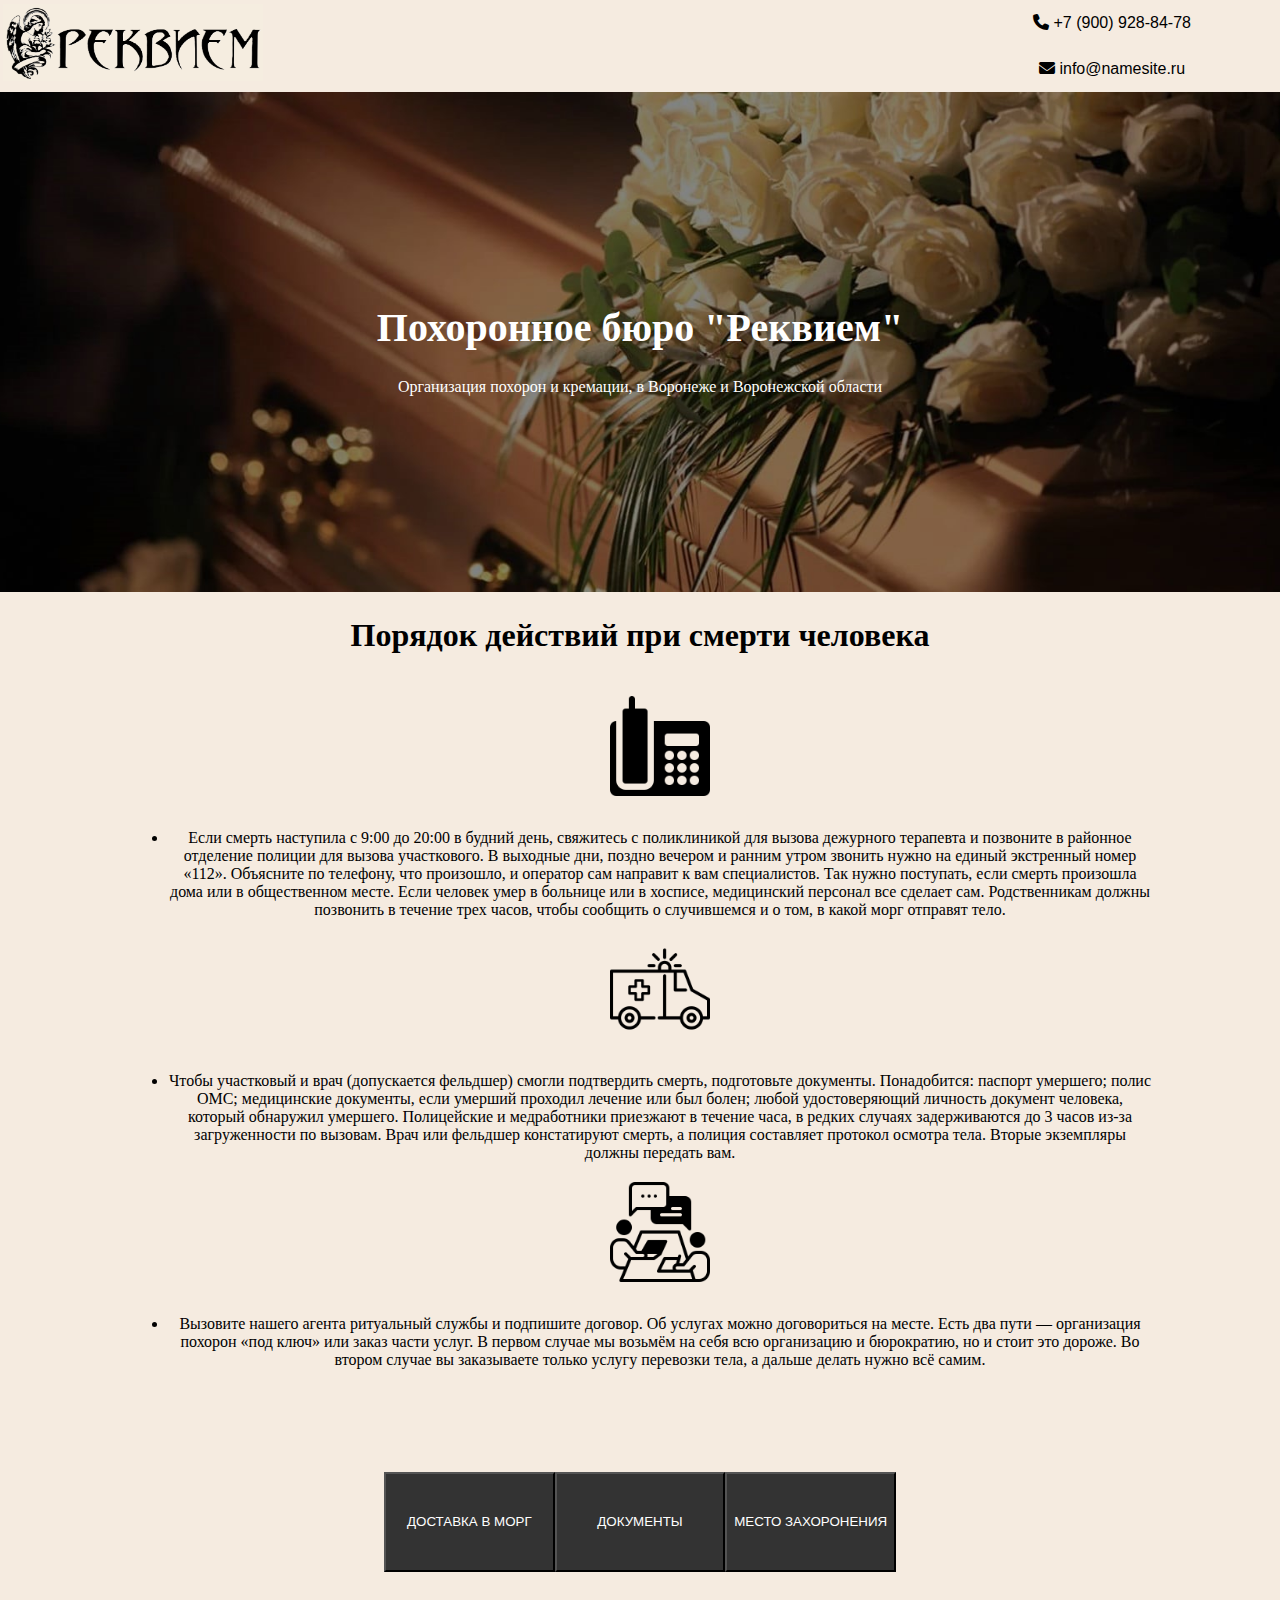
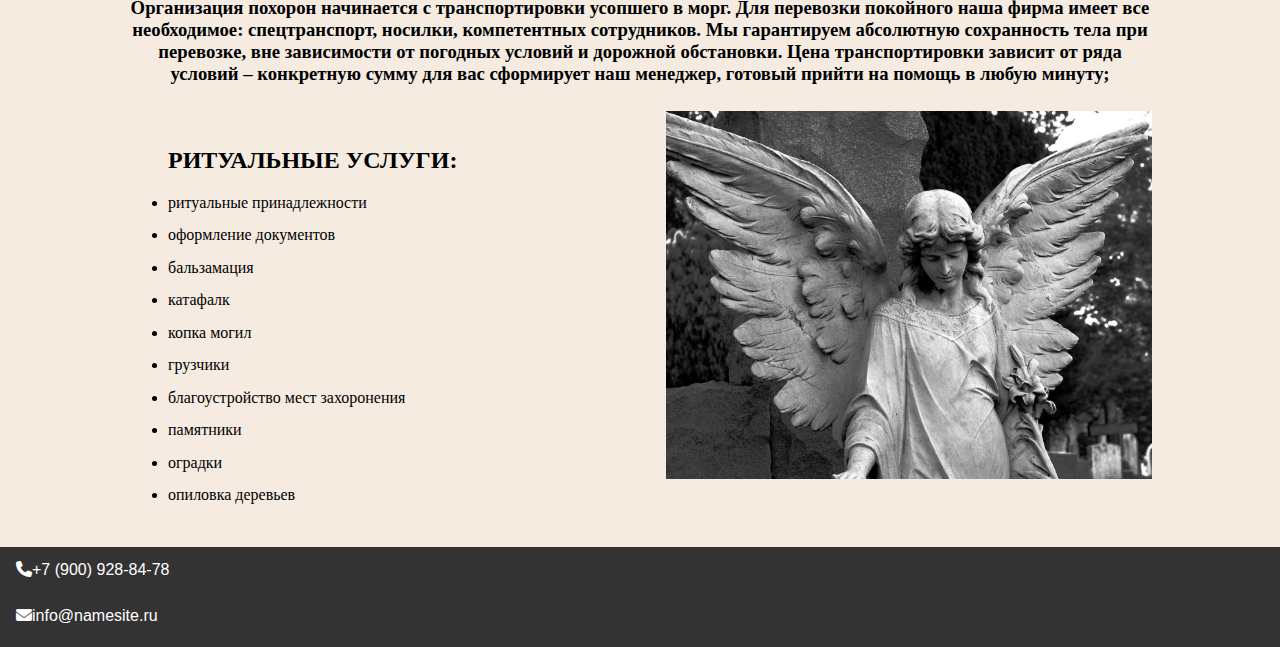
<file: index.HTML>
<!DOCTYPE html>
<html lang="en">
<head>
  <meta charset="UTF-8">
  <meta http-equiv="X-UA-Compatible" content="IE=edge">
  <meta name="viewport" content="width=device-width, initial-scale=1.0">
  <title>Похоронное агентство «Реквием» - Организация похорон в Воронеже: полный спектр ритуальных услуг</title> 
  <meta name="description" content="Похоронное агентство «Реквием» в Воронеже, предлагает полный спектр ритуальных услуг, включая организацию похорон, кремацию и установку памятников. В похоронном бюро «Реквием» можно получить консультацию о порядке действий при потере близкого человека">
  <meta name="keywords" content="похоронное агентство Воронеж">
  <link rel="apple-touch-icon" sizes="180x180" href="images/apple-touch-icon.png">
<link rel="icon" type="image/png" sizes="32x32" href="images/favicon-32x32.png">
<link rel="icon" type="image/png" sizes="16x16" href="images/favicon-16x16.png">
<link rel="manifest" href="images/site.webmanifest">
  <link rel="stylesheet" href="https://cdnjs.cloudflare.com/ajax/libs/font-awesome/6.3.0/css/all.min.css">
  <link rel="stylesheet" href="css/fonts.css">
  <link rel="stylesheet" href="css/style.css">
</head>
<body>  
  

  <div class="navbar">
    <div class="main-menu">
      <a href="MainPage.HTML"><img src="images/logo1.png" alt="f,fk "></a>
    </div>
    <!-- <a href="Calculator.HTML">Услуги</a> -->
    <div class="top-header__content-contacts">
      <div class="dropdown">
        <a href="tel:+79009288478">
          <i class="fa-solid fa-phone"></i> 
          +7 (900) 928-84-78
        </a>
        <a href="mailto:info@namesite.ru">
          <i class="fa-solid fa-envelope"></i>
          info@namesite.ru
        </a>
      </div>
    </div>
  </div>
    <!-- <div class="dropdown">
    <button class="dropbtn" onclick="myFunction()"> Меню
      <i class="fa fa-bars" aria-hidden="true"></i>
    </button>
    <div class="dropdown-content" id="myDropdown">
      <a href="AboutUs.HTML">О нас</a>
      <a href="Products.HTML">Товары</a>
    </div>
    </div> 
  </div> -->

<div class="main-page">
  <img class="main" src="images/еее.jpg" alt="">
  <div class="main_text">
    <h1>Похоронное бюро "Реквием"</h1>
    <p>Организация похорон и кремации, в Воронеже и Воронежской области</p>
  </div>
</div>


<div class="died">
  <h1>Порядок действий при смерти человека</h1>
  <ul class="died_text">
    <img class="icons" src="images/telephone-on-base_icon-icons.com_56461.png" alt="">
    <li>Если смерть наступила с 9:00 до 20:00 в будний день, свяжитесь с поликлиникой для вызова дежурного терапевта и позвоните в районное отделение полиции для вызова участкового. В выходные дни, поздно вечером и ранним утром звонить нужно на единый экстренный номер «112». Объясните по телефону, что произошло, и оператор сам направит к вам специалистов. Так нужно поступать, если смерть произошла дома или в общественном месте. Если человек умер в больнице или в хосписе, медицинский персонал все сделает сам. Родственникам должны позвонить в течение трех часов, чтобы сообщить о случившемся и о том, в какой морг отправят тело.</li>
    <img class="icons" src="images/ambulance_emergency_car_rescue_transport_medical_vehicle_icon_140908.png" alt="">
    <li>Чтобы участковый и врач (допускается фельдшер) смогли подтвердить смерть, подготовьте документы. Понадобится: паспорт умершего; полис ОМС; медицинские документы, если умерший проходил лечение или был болен; любой удостоверяющий личность документ человека, который обнаружил умершего. Полицейские и медработники приезжают в течение часа, в редких случаях задерживаются до 3 часов из-за загруженности по вызовам. Врач или фельдшер констатируют смерть, а полиция составляет протокол осмотра тела. Вторые экземпляры должны передать вам.</li>
    <img class="icons" src="images/communication_employee_conference_conversation_meeting_discussion_icon_210482.png" alt="">
    <li>Вызовите нашего агента ритуальный службы и подпишите договор. Об услугах можно договориться на месте. Есть два пути — организация похорон «под ключ» или заказ части услуг. В первом случае мы возьмём на себя всю организацию и бюрократию, но и стоит это дороже. Во втором случае вы заказываете только услугу перевозки тела, а дальше делать нужно всё самим.</li>
  </ul>
</div>





<div class="asd">

  <button class="info" onclick=first();>
    <p>ДОСТАВКА В МОРГ</p>
  </button>

  <button class="info" onclick=second();>
    <p>ДОКУМЕНТЫ</p>
  </button>

  <button class="info" onclick=third();>
    <p>МЕСТО ЗАХОРОНЕНИЯ</p>
  </button>

</div>
  <div class="info--1">
    <h3 class="info_1" id="message">
      Организация похорон начинается с транспортировки усопшего в морг. Для перевозки покойного наша фирма имеет все необходимое: спецтранспорт, носилки, компетентных сотрудников. Мы гарантируем абсолютную сохранность тела при перевозке, вне зависимости от погодных условий и дорожной обстановки. Цена транспортировки зависит от ряда условий – конкретную сумму для вас сформирует наш менеджер, готовый прийти на помощь в любую минуту;
    </h3>
  </div>


  <div class="advantages">
    <ul class="advantages_list">
      <h2>РИТУАЛЬНЫЕ УСЛУГИ:</h2>
      <li >ритуальные принадлежности</li>
      <li >оформление документов</li>
      <li >бальзамация</li>
      <li >катафалк</li>
      <li >копка могил</li>
      <li >грузчики</li>
      <li >благоустройство мест захоронения</li>
      <li >памятники</li>
      <li >оградки</li>
      <li >опиловка деревьев</li>
    </ul>
    <img class="advantages_img" src="images/advantages.jpg" alt="#">
  </div>





<div class="footer">
  <div class="footer_text">
    <a href="tel:+79009288478">
      <i class="fa-solid fa-phone"></i> 
      +7 (900) 928-84-78
    </a>
    <a href="mailto:info@namesite.ru">
      <i class="fa-solid fa-envelope"></i>
      info@namesite.ru
    </a>
  </div>
</div>



  <script src="js/JavaScript.js"></script>
</body>
</html>
</file>
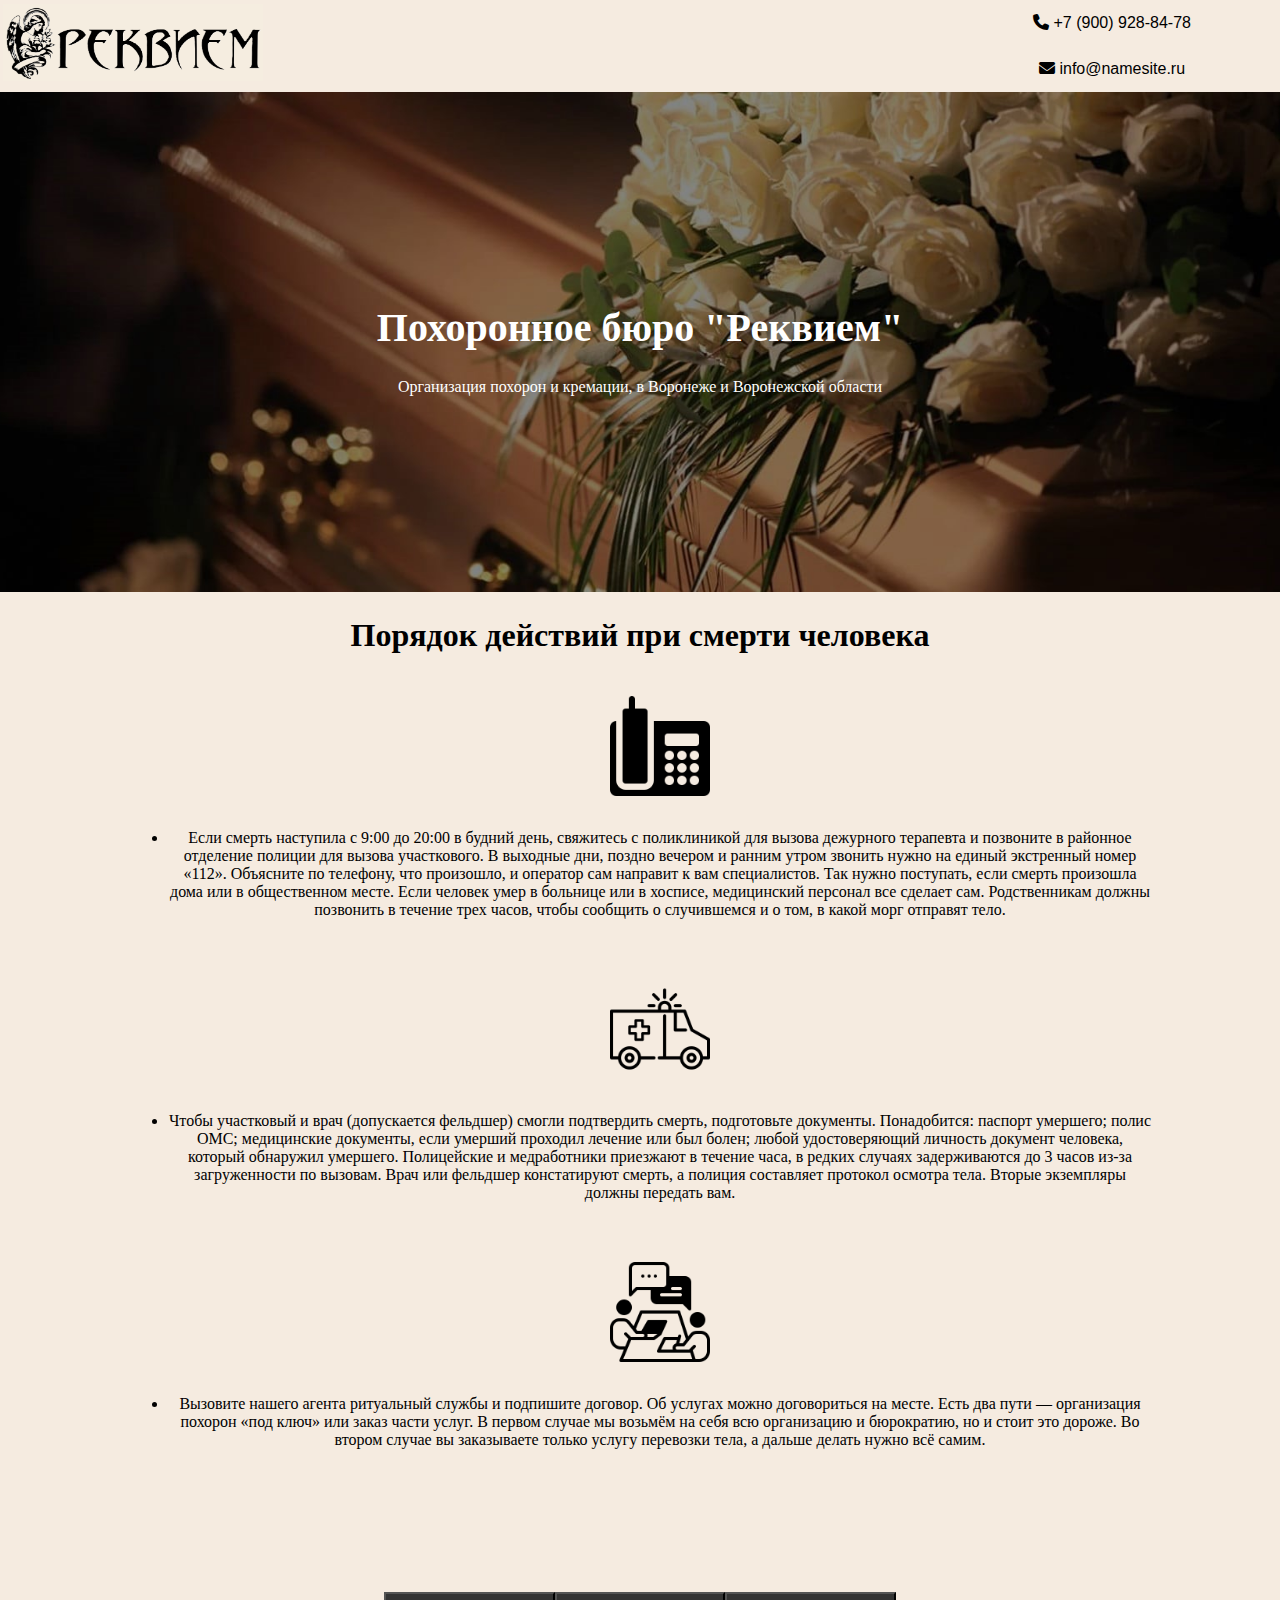
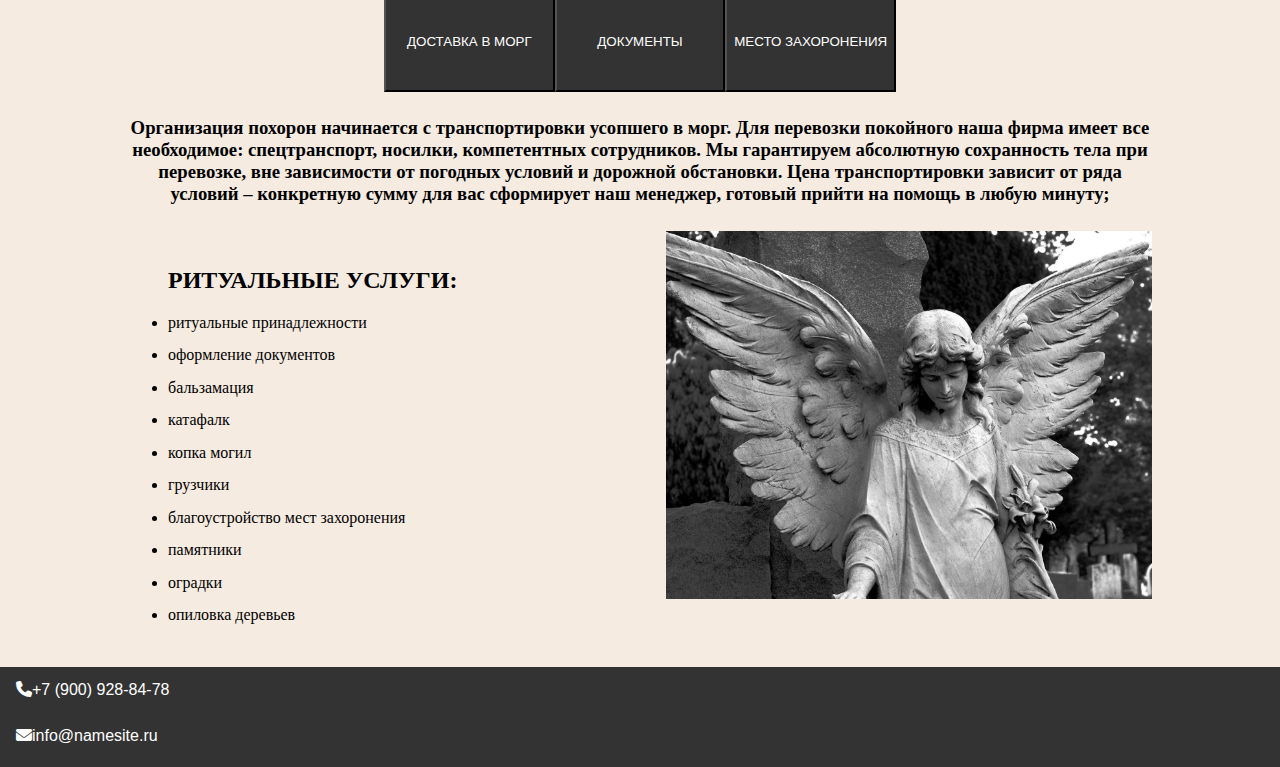
<file: MainPage.HTML>
<!DOCTYPE html>
<html lang="en">
<head>
  <meta charset="UTF-8">
  <meta http-equiv="X-UA-Compatible" content="IE=edge">
  <meta name="viewport" content="width=device-width, initial-scale=1.0">
  <title>LiftEqpt</title>

  <link rel="stylesheet" href="https://cdnjs.cloudflare.com/ajax/libs/font-awesome/6.3.0/css/all.min.css">
  <link rel="stylesheet" href="css/fonts.css">
  <link rel="stylesheet" href="css/style.css">
</head>
<body>  

  <div class="navbar">
    <div class="main-menu">
      <a href="MainPage.HTML"><img src="images/logo1.png" alt="f,fk "></a>
    </div>
    <!-- <a href="Calculator.HTML">Услуги</a> -->
    <div class="top-header__content-contacts">
      <div class="dropdown">
        <a href="tel:+79009288478">
          <i class="fa-solid fa-phone"></i> 
          +7 (900) 928-84-78
        </a>
        <a href="mailto:info@namesite.ru">
          <i class="fa-solid fa-envelope"></i>
          info@namesite.ru
        </a>
      </div>
    </div>
  </div>
    <!-- <div class="dropdown">
    <button class="dropbtn" onclick="myFunction()"> Меню
      <i class="fa fa-bars" aria-hidden="true"></i>
    </button>
    <div class="dropdown-content" id="myDropdown">
      <a href="AboutUs.HTML">О нас</a>
      <a href="Products.HTML">Товары</a>
    </div>
    </div> 
  </div> -->

<div class="main-page">
  <img class="main" src="images/еее.jpg" alt="">
  <div class="main_text">
    <h1>Похоронное бюро "Реквием"</h1>
    <p>Организация похорон и кремации, в Воронеже и Воронежской области</p>
  </div>
</div>


<div class="died">
  <h1>Порядок действий при смерти человека</h1>
  <ul class="died_text">
    <img class="icons" src="images/telephone-on-base_icon-icons.com_56461.png" alt="">
    <li class="diedtext">Если смерть наступила с 9:00 до 20:00 в будний день, свяжитесь с поликлиникой для вызова дежурного терапевта и позвоните в районное отделение полиции для вызова участкового. В выходные дни, поздно вечером и ранним утром звонить нужно на единый экстренный номер «112». Объясните по телефону, что произошло, и оператор сам направит к вам специалистов. Так нужно поступать, если смерть произошла дома или в общественном месте. Если человек умер в больнице или в хосписе, медицинский персонал все сделает сам. Родственникам должны позвонить в течение трех часов, чтобы сообщить о случившемся и о том, в какой морг отправят тело.</li>
    <img class="icons" src="images/ambulance_emergency_car_rescue_transport_medical_vehicle_icon_140908.png" alt="">
    <li class="diedtext">Чтобы участковый и врач (допускается фельдшер) смогли подтвердить смерть, подготовьте документы. Понадобится: паспорт умершего; полис ОМС; медицинские документы, если умерший проходил лечение или был болен; любой удостоверяющий личность документ человека, который обнаружил умершего. Полицейские и медработники приезжают в течение часа, в редких случаях задерживаются до 3 часов из-за загруженности по вызовам. Врач или фельдшер констатируют смерть, а полиция составляет протокол осмотра тела. Вторые экземпляры должны передать вам.</li>
    <img class="icons" src="images/communication_employee_conference_conversation_meeting_discussion_icon_210482.png" alt="">
    <li class="diedtext">Вызовите нашего агента ритуальный службы и подпишите договор. Об услугах можно договориться на месте. Есть два пути — организация похорон «под ключ» или заказ части услуг. В первом случае мы возьмём на себя всю организацию и бюрократию, но и стоит это дороже. Во втором случае вы заказываете только услугу перевозки тела, а дальше делать нужно всё самим.</li>
  </ul>
</div>



<dialog class="dialog" id="closeMe" aria-labelledby="heading">
  <div class="dialog_text">
    <h2 id="heading">Телефон для связи</h2>
    <a class="dialog_number" href="tel:+79009288478">
      <i class="fa-solid fa-phone"></i> 
      +7 (900) 928-84-78
    </a>
    <button type="button" onclick="window.closeMe.close()">
      ✕
    </button>
  </div>
</dialog>

<div class="asd">

  <button class="info" onclick=first();>
    <p>ДОСТАВКА В МОРГ</p>
  </button>

  <button class="info" onclick=second();>
    <p>ДОКУМЕНТЫ</p>
  </button>

  <button class="info" onclick=third();>
    <p>МЕСТО ЗАХОРОНЕНИЯ</p>
  </button>

</div>
  <div class="info--1">
    <h3 class="info_1" id="message">
      Организация похорон начинается с транспортировки усопшего в морг. Для перевозки покойного наша фирма имеет все необходимое: спецтранспорт, носилки, компетентных сотрудников. Мы гарантируем абсолютную сохранность тела при перевозке, вне зависимости от погодных условий и дорожной обстановки. Цена транспортировки зависит от ряда условий – конкретную сумму для вас сформирует наш менеджер, готовый прийти на помощь в любую минуту;
    </h3>
  </div>


  <div class="advantages">
    <ul class="advantages_list">
      <h2>РИТУАЛЬНЫЕ УСЛУГИ:</h2>
      <li >ритуальные принадлежности</li>
      <li >оформление документов</li>
      <li >бальзамация</li>
      <li >катафалк</li>
      <li >копка могил</li>
      <li >грузчики</li>
      <li >благоустройство мест захоронения</li>
      <li >памятники</li>
      <li >оградки</li>
      <li >опиловка деревьев</li>
    </ul>
    <img class="advantages_img" src="images/advantages.jpg" alt="#">
  </div>





<div class="footer">
  <div class="footer_text">
    <a href="tel:+79009288478">
      <i class="fa-solid fa-phone"></i> 
      +7 (900) 928-84-78
    </a>
    <a href="mailto:info@namesite.ru">
      <i class="fa-solid fa-envelope"></i>
      info@namesite.ru
    </a>
  </div>
</div>



  <script src="js/JavaScript.js"></script>
</body>
</html>
</file>
<file: css/fonts.css>
@font-face {
  font-family: 'ProximaNova';
  src: url(../fonts/proximanova_regular.ttf);
  font-weight: 400;
  font-style: normal;
}

@font-face {
  font-family: 'ProximaNova';
  src: url(../fonts/proximanova_bold.otf);
  font-weight: 700;
  font-style: normal;
}

@font-face {
  font-family: 'ProximaNova';
  src: url(../fonts/proximanova_black.otf);
  font-weight: 900;
  font-style: normal;
}
</file>
<file: css/style.css>
body {
  margin: 0;
  background: #f5ebe0;
}

.navbar {
  overflow: hidden;
  background-color: #f5ebe0;
  font-family: Arial, Helvetica, sans-serif;  
}

.navbar a {
  float: left;
  font-size: 16px;
  color: rgb(0, 0, 0);
  text-align: center;
  padding: 14px 16px;
  text-decoration: none;
}

.dropdown {
  float: right;
  overflow: hidden;
}

.dropdown a{ 
  width: 100%;
}

/* .dropdown .dropbtn {
  cursor: pointer;
  font-size: 16px;  
  border: none;
  outline: none;
  color: white;
  padding: 14px 50px;
  background-color: inherit;
  font-family: inherit;
  margin: 0;
} */

.navbar a:hover, .dropdown:hover .dropbtn, .dropbtn:focus {

} 

/* .dropdown-content {
  display: none;
  position: absolute;
  background-color: #f9f9f9;
  min-width: 160px;
  box-shadow: 0px 8px 16px 0px rgba(0,0,0,0.2);
  z-index: 1;
}

.dropdown-content a {
  float: none;
  color: black;
  padding: 12px 16px;
  text-decoration: none;
  display: block;
  text-align: left;
}

.dropdown-content a:hover {
  background-color: #ddd;
}

.show {
  display: block;
}

.calculator{
  margin-left: 30px;
}

.product{
  width: 300px;
  background: rgb(71, 71, 71);
  box-shadow: 0px 8px 16px 0px rgba(0,0,0,0.2);
  margin-left: 20px;
  float: left;
  display: inline-block;
}

.product:before{
	content: '';
	display: block;
	width: 100%;
	height: 0;
}

.product:after {
	content: '';
	display: inline-block;    
	width: 100%;
	height: 0;
	visibility: hidden;
	overflow: hidden;
}

.product_img{
  width: 100%;
}

.product_name{
  color: white;
  text-align: center;
}

.product_price{
  color: white;
  text-align: right;
  display: inline-block;
  padding-left: 20px;
}

.add{
  padding: 10px;
}

.cancel {
  padding: 9px;
}

.cart {
  width: 50px;
  height: 50px;
  border-radius: 50%;
  background-color: #3b3e44;
  transition: 0.1s;
  cursor: pointer;
  position: fixed;
  bottom: 50px;
  right: 50px;
  display: flex;
  justify-content: center;
  align-items: center;
  object-fit: contain;
  padding: 15px;
  box-shadow: 1px 2px 4px rgba(0, 0, 0, 0.1);
}

.cart:hover {
  transform: scale(1.1);
}

.cart__num {
  position: absolute;
  background-color: #d62240;
  width: 30px;
  height: 30px;
  border-radius: 50%;
  display: flex;
  justify-content: center;
  align-items: center;
  color: #fff;
  font-size: 18px;
  font-weight: 500;
  top: -5px;
  right: -5px;
} */

.main-menu img{
  margin: -13px;
  width: 260px;
  margin-top: -10px;
}

.main-page{
  position: relative;
  text-align: center;
  color: rgb(255, 255, 255);
}

.main{
  max-width: 100%;
  height: 500px;
  object-fit: cover;
}

.main_text{
  position: absolute;
  top: 50%;
  left: 50%;
  transform: translate(-50%, -50%);
}

.main-page h1{
  font-size: 40px;
}

.main-page p{
  font-size: 16px;
}

.died{
  display: table;
  margin-bottom: 8%;
}

.icons{
  text-align: center;
  width: 100px;
  float: none;
  margin-bottom: 3%;
  margin-top: 2%;
  margin-right: auto;
}

.died_text{
  text-align: center;
  margin: 0 10%;
}

.died h1{
  text-align: center;
}

.diedtext{
  margin-bottom: 40px;
}

.dialog_text{
  display: flex;
}

.dialog_number{
  color: #333;
  text-decoration: none;
}

.info{
  width: 200px;
  height: 100px;
  background: #333;
  color: #fff;
}

.asd{
  margin: 0 30%;
display: flex;
}

.info--1{
  text-align: center;
  margin: 2% 10%;
}

.info_1{
  /* background: #3b3e44; */
  color: #000000;
}


.advantages{
  display: table;
  margin-bottom: 12px;
}

.advantages_list{
  float: left;;
  margin-left: 10%;
}

.advantages_img{
  float: right;
  width: 38%; 
  margin-right: 10%;
}

.advantages li {
  margin-bottom: 5%;
}

.footer{
  background-color: #333;
  font-family: Arial, Helvetica, sans-serif;
  height: 100px;
  overflow: hidden;
}

.footer a {
  font-size: 16px;
  color: white;
  display: flex;
  text-align: center;
  padding: 14px 16px;
  text-decoration: none;
}

@media (max-width: 650px) {
  .main-menu{
  height: 100%;
  }

  .navbar a{
    text-align: center;
  }

  .dropdown{
    display: flex;
    width: 100%;
  }

  .main_text{
    width: 100%;
  }

  .died{
    margin: auto;
    display: table;
  }
  
  .icons{
    text-align: center;
    width: 100px;
    float: none;
    margin-bottom: auto;
    margin-right: auto;
  }
  
  .died_text{
    text-align: center;
    margin-top: auto;
    margin-left: auto;
  }

  .died h1{
    text-align: center;
  }

  .asd{
    width: 100%;
    margin: auto;
  }

  .advantages{
    text-align: center;
  }

  .advantages li {
    margin-bottom: 5%;
    text-align: center;
  }
  
  .advantages_list{
    float: none;
    margin-left: auto;
  }
  
  .advantages_img{
    float: none;
    width: 60%;
    margin-right: auto;
  }
  
}
</file>
